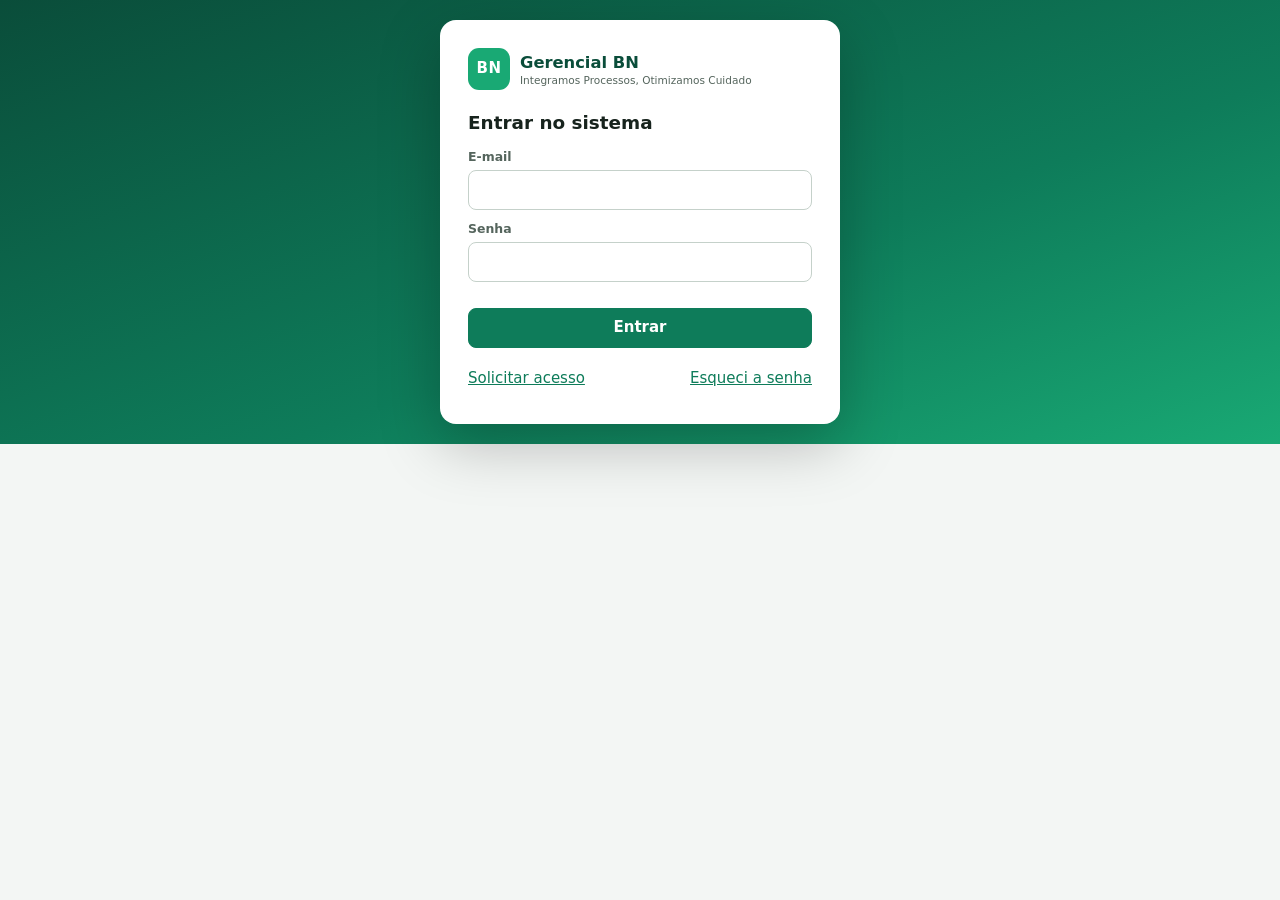
<file: index.html>
<!doctype html>
<html lang="pt-BR">
<head>
  <meta charset="utf-8">
  <meta name="viewport" content="width=device-width, initial-scale=1">
  <meta name="theme-color" content="#0b5d44">
  <title>Gerencial BN</title>
  <link rel="stylesheet" href="./css/app.css?v=1">
</head>
<body>
  <div id="app"><p class="carregando">Carregando…</p></div>
  <div id="janela" class="fundo"></div>
  <div id="aviso" class="aviso" role="status" aria-live="polite"></div>
  <noscript>O Gerencial BN precisa de JavaScript ligado.</noscript>
  <script src="./config.js?v=1"></script>
  <script type="module" src="./js/app.js?v=1"></script>
</body>
</html>
</file>
<file: css/app.css>
/* GERENCIAL BN — visual. Verde BN, menu lateral, funciona no celular. */
:root{
  --verde:#0e7c5a; --verde-escuro:#0a4d3a; --verde-fundo:#e7f4ee; --verde-vivo:#19a974;
  --tinta:#17231d; --tinta-2:#55655d; --linha:#dfe7e2; --papel:#fff; --fundo:#f3f6f4;
  --vermelho:#b42318; --vermelho-fundo:#fdecea; --ambar:#a15c00; --ambar-fundo:#fff3dd; --azul:#1d5fa8;
  --raio:12px; --sombra:0 1px 2px rgba(16,40,30,.06),0 4px 14px rgba(16,40,30,.05);
}
*,*::before,*::after{box-sizing:border-box}
html,body{height:100%;margin:0}
body{font:15px/1.45 system-ui,-apple-system,"Segoe UI",Roboto,Arial,sans-serif;color:var(--tinta);background:var(--fundo);-webkit-text-size-adjust:100%}
h1,h2,h3,h4{margin:0;line-height:1.2;text-wrap:balance}
h2{font-size:1rem;margin:26px 0 10px;color:var(--verde-escuro)}
h4{font-size:.9rem;margin:18px 0 8px}
a{color:var(--verde)}
small{color:var(--tinta-2);font-size:.78rem}
button,input,select,textarea{font:inherit;color:inherit}
input,select,textarea{border:1px solid #c5d1ca;border-radius:8px;padding:8px 10px;background:#fff;min-height:38px;max-width:100%}
textarea{width:100%;resize:vertical}
:focus-visible{outline:3px solid #7cc7a8;outline-offset:1px}
.carregando,.vazio{padding:48px 16px;text-align:center;color:var(--tinta-2)}
.vazio{background:var(--papel);border:1px dashed #c5d1ca;border-radius:var(--raio)}
.fraco{color:var(--tinta-2);font-size:.82rem}.centro{text-align:center}
.texto{color:var(--tinta-2);margin:0 0 14px;max-width:80ch}.texto b{color:var(--tinta)}
.lista{padding-left:18px;margin-top:16px}
.pos{color:var(--verde)}.neg{color:var(--vermelho)}
.so-celular{display:none}

/* botões */
.botao{border:1px solid #c5d1ca;background:#fff;border-radius:8px;padding:8px 14px;min-height:38px;cursor:pointer;font-weight:600;text-decoration:none;display:inline-flex;align-items:center;justify-content:center;color:var(--tinta);white-space:nowrap}
.botao:hover{border-color:var(--verde);color:var(--verde)}
.botao.principal{background:var(--verde);border-color:var(--verde);color:#fff}.botao.principal:hover{background:var(--verde-escuro);color:#fff}
.botao.perigo{color:var(--vermelho);border-color:#e8b4ae}.botao.perigo:hover{background:var(--vermelho-fundo)}
.botao.pequeno{padding:4px 10px;min-height:30px;font-size:.82rem}
.botao.cheio{width:100%}.botao:disabled{opacity:.5;cursor:default}
.icone-botao{border:1px solid #c5d1ca;background:#fff;border-radius:8px;width:38px;height:38px;cursor:pointer;display:inline-flex;align-items:center;justify-content:center;font-size:1.2rem}
.x{border:0;background:none;font-size:1.5rem;line-height:1;cursor:pointer;color:var(--tinta-2);padding:2px 8px;border-radius:6px}
.selo{display:inline-block;padding:2px 8px;border-radius:99px;font-size:.72rem;font-weight:700;white-space:nowrap;background:#eceff0;color:#44524b}
.selo.ok{background:var(--verde-fundo);color:var(--verde-escuro)}.selo.pendente{background:var(--vermelho-fundo);color:var(--vermelho)}
.selo.parcial{background:var(--ambar-fundo);color:var(--ambar)}.selo.excedente{background:#e6effa;color:var(--azul)}
.bolinha{display:inline-block;width:10px;height:10px;border-radius:50%}

/* entrada */
.entrada{min-height:100%;display:grid;place-items:center;padding:20px;background:linear-gradient(160deg,var(--verde-escuro),var(--verde) 60%,var(--verde-vivo))}
.entrada-cartao{background:#fff;border-radius:16px;padding:28px;width:100%;max-width:400px;box-shadow:0 20px 60px rgba(0,0,0,.25)}
.entrada-cartao h1{font-size:1.15rem;margin:22px 0 14px}
.entrada-cartao .marca{color:var(--verde-escuro)}.entrada-cartao .marca small{color:var(--tinta-2)}
.entrada-links{display:flex;justify-content:space-between;gap:10px;margin-top:14px}
.entrada-links button{border:0;background:none;color:var(--verde);cursor:pointer;padding:6px 0;text-decoration:underline}
.nota{background:var(--verde-fundo);border-radius:8px;padding:10px 12px;margin:0 0 12px;font-size:.88rem}
.marca{display:flex;align-items:center;gap:10px}
.marca-sinal{flex:none;width:42px;height:42px;border-radius:11px;background:var(--verde-vivo);color:#fff;font-weight:800;display:grid;place-items:center;letter-spacing:.5px}
.marca b{display:block;font-size:1.02rem}.marca small{display:block;font-size:.66rem;line-height:1.2}

/* casco */
.casco{display:grid;grid-template-columns:248px 1fr;height:100%}
.lateral{background:var(--verde-escuro);color:#dff3ea;display:flex;flex-direction:column;padding:18px 12px;overflow-y:auto}
.lateral .marca{padding:0 6px 14px;color:#fff}.lateral .marca small{color:#a9d6c3}
.lateral nav{flex:1}
.lateral .grupo{font-size:.66rem;text-transform:uppercase;letter-spacing:.09em;color:#8fc4ae;margin:16px 10px 4px}
.lateral nav a{display:flex;align-items:center;gap:10px;padding:9px 10px;border-radius:9px;color:#dff3ea;text-decoration:none;font-weight:500}
.lateral nav a:hover{background:rgba(255,255,255,.09)}
.lateral nav a.ativo{background:#fff;color:var(--verde-escuro);font-weight:700}
.quem{border-top:1px solid rgba(255,255,255,.16);padding:12px 8px 0;margin-top:12px}
.quem b,.quem small{display:block}.quem small{color:#a9d6c3}
.quem button{border:0;background:none;color:#c9ecdd;text-decoration:underline;cursor:pointer;padding:6px 10px 0 0;font-size:.82rem}
.palco{overflow-y:auto;min-width:0}
.topo{display:flex;align-items:center;gap:12px;padding:16px 26px;background:var(--papel);border-bottom:1px solid var(--linha);position:sticky;top:0;z-index:5}
.topo h1{font-size:1.2rem;flex:1}
main{padding:22px 26px 60px;max-width:1500px}
.veu{display:none}

/* blocos comuns */
.cartao{background:var(--papel);border:1px solid var(--linha);border-radius:var(--raio);padding:14px 16px;box-shadow:var(--sombra)}
.indicadores{display:grid;grid-template-columns:repeat(auto-fit,minmax(170px,1fr));gap:12px;margin-bottom:16px}
.indicadores .cartao small{display:block}
.indicadores .cartao b{display:block;font-size:1.35rem;margin-top:2px;font-variant-numeric:tabular-nums}
.indicadores .cartao em{font-style:normal;font-size:.74rem;color:var(--tinta-2)}
.barra-acoes{display:flex;flex-wrap:wrap;gap:8px;align-items:center;margin-bottom:16px}
.empurra{flex:1}
.abas{display:flex;gap:6px;flex-wrap:wrap;margin-bottom:16px}
.abas button{border:1px solid #c5d1ca;background:#fff;border-radius:99px;padding:7px 16px;cursor:pointer;font-weight:600;min-height:36px}
.abas button.ativa{background:var(--verde);border-color:var(--verde);color:#fff}
.abas.juntas{margin:0;gap:0}.abas.juntas button{border-radius:0;margin-left:-1px}
.abas.juntas button:first-child{border-radius:8px 0 0 8px;margin-left:0}.abas.juntas button:last-child{border-radius:0 8px 8px 0}
.marca input[type=checkbox],.campo.marca input{min-height:0;width:17px;height:17px;accent-color:var(--verde)}
label.marca{display:inline-flex;align-items:center;gap:6px;font-size:.88rem}
.rola{overflow-x:auto;background:var(--papel);border:1px solid var(--linha);border-radius:var(--raio);box-shadow:var(--sombra)}
table{width:100%;border-collapse:collapse;font-size:.88rem}
th{text-align:left;font-size:.72rem;text-transform:uppercase;letter-spacing:.04em;color:var(--tinta-2);padding:10px 12px;border-bottom:1px solid var(--linha);white-space:nowrap;background:#f8faf9}
td{padding:9px 12px;border-bottom:1px solid #edf1ee;vertical-align:top}
tr:last-child td{border-bottom:0}
.n{text-align:right;font-variant-numeric:tabular-nums;white-space:nowrap}
td input[type=number]{width:110px;min-height:32px;padding:4px 8px}td input[type=date]{min-height:32px;padding:4px 8px}
td select{min-height:32px;padding:4px 8px}
.barra{height:8px;background:#e6ece8;border-radius:5px;overflow:hidden;min-width:80px}
.barra i{display:block;height:100%;background:var(--verde);border-radius:5px}
.teto.alerta .barra i{background:#d98a00}.teto.cheio .barra i{background:var(--vermelho)}
.cartao.teto{display:flex;flex-wrap:wrap;gap:8px 22px;align-items:center;margin-bottom:16px;border-left:4px solid var(--verde)}
.cartao.teto.alerta{border-left-color:#d98a00}.cartao.teto.cheio{border-left-color:var(--vermelho)}
.cartao.teto small{display:block}.cresce{flex:1;min-width:160px}
.teto.linha{display:grid;grid-template-columns:minmax(90px,1.2fr) 2fr auto;gap:10px;align-items:center;padding:6px 0;font-size:.88rem}
.duas-barras i{display:block;height:7px;border-radius:4px;margin:2px 0;min-width:2px}.b-pos{background:var(--verde)}.b-neg{background:#d9796f}
.duas-colunas{display:grid;grid-template-columns:1fr 1fr;gap:16px}
.bloco h2{margin-top:0}.bloco h2:not(:first-child){margin-top:22px}
.alertas{list-style:none;padding:0;margin:0}.alertas li{border-bottom:1px solid #edf1ee}.alertas li:last-child{border:0}
.alertas a{display:block;padding:8px 0;color:var(--tinta);text-decoration:none;font-size:.9rem}.alertas a:hover{color:var(--verde)}
.colunas-graf{display:flex;gap:10px;align-items:flex-end;height:150px;padding-top:18px}
.colunas-graf div{flex:1;height:100%;display:flex;flex-direction:column;justify-content:flex-end;align-items:center;gap:4px}
.colunas-graf i{display:block;width:100%;max-width:46px;background:var(--verde);border-radius:6px 6px 0 0;min-height:2px}
.colunas-graf span{font-size:.76rem;font-weight:700;font-variant-numeric:tabular-nums}

/* escala */
.semana{margin-bottom:18px}
.semana>header{display:flex;justify-content:space-between;gap:10px;font-size:.84rem;color:var(--tinta-2);margin-bottom:6px}
.semana>header b{color:var(--tinta)}
.dias{display:grid;grid-template-columns:repeat(7,minmax(0,1fr));gap:8px}
@media (max-width:1180px){.dias{grid-template-columns:repeat(auto-fill,minmax(168px,1fr))}}
.dia{background:var(--papel);border:1px solid var(--linha);border-radius:10px;overflow:hidden;border-top:3px solid var(--cor,var(--verde))}
.dia.fds{background:#fafbfa}.dia.hoje{box-shadow:0 0 0 2px var(--verde-vivo)}
.dia-topo{padding:6px 10px;font-size:.8rem;color:var(--tinta-2);border-bottom:1px solid #edf1ee}.dia-topo b{font-size:1rem;color:var(--tinta)}
.turno{padding:8px 10px;border-bottom:1px solid #edf1ee;border-left:3px solid transparent}.turno:last-child{border-bottom:0}
.turno.realizado{border-left-color:var(--verde-vivo);background:#f4fbf7}.turno.confirmado{border-left-color:var(--azul);background:#f3f7fc}
.turno.cancelado{border-left-color:var(--vermelho);background:#fdf4f3}.turno.cancelado .turno-medico{text-decoration:line-through}
.turno.apagado{opacity:.28}
.turno-nome{font-size:.68rem;text-transform:uppercase;letter-spacing:.05em;color:var(--tinta-2)}
.turno-medico{display:block;width:100%;text-align:left;border:0;background:none;padding:3px 0;font-weight:700;cursor:pointer;min-height:28px}
.turno-medico.vazio{font-weight:500;color:#8a9a92;font-style:italic}.turno-medico:disabled{cursor:default}
.turno-pac{display:flex;align-items:center;gap:6px;font-size:.8rem;color:var(--tinta-2)}
.turno-pac input{width:66px;min-height:30px;padding:3px 6px;font-weight:700;color:var(--tinta)}
.turno-status{display:flex;gap:3px;margin-top:6px}
.turno-status button{flex:1;border:1px solid #cfd9d3;background:#fff;border-radius:6px;font-size:.68rem;padding:4px 0;cursor:pointer;min-height:26px}
.turno-status button.on{color:#fff;font-weight:700}.turno-status .on.realizado{background:var(--verde);border-color:var(--verde)}
.turno-status .on.confirmado{background:var(--azul);border-color:var(--azul)}.turno-status .on.cancelado{background:var(--vermelho);border-color:var(--vermelho)}
.turno-rep{font-size:.72rem;color:var(--verde-escuro);margin-top:4px}

/* quadro de processos */
.quadro{display:grid;grid-auto-flow:column;grid-auto-columns:minmax(230px,1fr);gap:12px;overflow-x:auto;padding-bottom:10px;align-items:start}
.coluna{background:#e9efec;border-radius:var(--raio);padding:10px}
.coluna>header{display:flex;justify-content:space-between;font-size:.84rem;margin-bottom:8px;padding:0 4px}
.coluna>header span{background:#fff;border-radius:99px;padding:0 8px;font-weight:700;font-size:.76rem}
.ficha{background:#fff;border-radius:10px;padding:10px 12px;margin-bottom:8px;cursor:pointer;box-shadow:var(--sombra);border:1px solid transparent}
.ficha:hover{border-color:var(--verde)}.ficha b{display:block;margin:2px 0 6px;overflow-wrap:anywhere}
.ficha-pe{display:flex;flex-wrap:wrap;gap:6px;align-items:center}
.resumo{display:grid;grid-template-columns:repeat(auto-fit,minmax(150px,1fr));gap:12px;margin-bottom:12px}.resumo small{display:block}
.tarefas{list-style:none;padding:0;margin:0}
.tarefas li{display:flex;align-items:center;gap:8px;padding:7px 0;border-bottom:1px solid #edf1ee}
.tarefas label{flex:1;display:flex;gap:8px;align-items:flex-start}.tarefas input{min-height:0;width:17px;height:17px;margin-top:2px;accent-color:var(--verde)}
.tarefas .feita span{text-decoration:line-through;color:var(--tinta-2)}
.nova-tarefa{display:flex;gap:8px;margin-top:10px;flex-wrap:wrap}.nova-tarefa input[name=titulo]{flex:1;min-width:180px}

/* janela e formulário */
.fundo{display:none;position:fixed;inset:0;background:rgba(10,30,22,.5);z-index:50;align-items:flex-start;justify-content:center;padding:4vh 12px;overflow-y:auto}
.fundo.visivel{display:flex}
.janela{background:#fff;border-radius:14px;width:100%;max-width:520px;box-shadow:0 24px 70px rgba(0,0,0,.3)}.janela.larga{max-width:720px}
.janela-topo{display:flex;align-items:center;justify-content:space-between;gap:10px;padding:16px 20px 0}.janela-topo h3{font-size:1.05rem;overflow-wrap:anywhere}
.janela-corpo{padding:14px 20px 20px}
.formulario{display:grid;grid-template-columns:1fr 1fr;gap:12px}
.campo{grid-column:1/-1;display:flex;flex-direction:column;gap:4px;min-width:0}.campo.meio{grid-column:auto}
.campo>label{font-size:.78rem;font-weight:600;color:var(--tinta-2)}
.campo input:not([type=checkbox]),.campo select{width:100%}
.campo.marca{flex-direction:row;align-items:center;gap:8px;align-self:end;min-height:38px}
.varios{display:flex;flex-wrap:wrap;gap:6px 14px;font-size:.9rem}.varios label{display:flex;gap:6px;align-items:center}.varios input{min-height:0;accent-color:var(--verde)}
.erro-form{grid-column:1/-1;color:var(--vermelho);font-size:.86rem;min-height:1.2em}
.acoes{grid-column:1/-1;display:flex;gap:8px;justify-content:flex-end;flex-wrap:wrap;margin-top:6px}.acoes .esquerda{margin-right:auto}
.escolhas{display:flex;flex-wrap:wrap;gap:8px;margin-bottom:14px}
.mensagem{font-family:ui-monospace,Menlo,Consolas,monospace;font-size:.82rem;margin-bottom:12px}
.entrada-cartao .campo{margin-bottom:10px}.entrada-cartao .campo input{width:100%}
.aviso{position:fixed;left:50%;bottom:22px;transform:translate(-50%,20px);background:var(--tinta);color:#fff;padding:11px 18px;border-radius:10px;z-index:80;opacity:0;pointer-events:none;transition:.2s;max-width:92vw;font-size:.9rem}
.aviso.visivel{opacity:1;transform:translate(-50%,0)}.aviso.erro{background:var(--vermelho)}

/* celular */
@media (max-width:860px){
  .casco{grid-template-columns:1fr}
  .lateral{position:fixed;inset:0 auto 0 0;width:260px;z-index:30;transform:translateX(-100%);transition:transform .2s}
  .menu-aberto .lateral{transform:none}
  .menu-aberto .veu{display:block;position:fixed;inset:0;background:rgba(0,0,0,.4);z-index:20}
  .so-celular{display:inline-flex}
  .topo{padding:10px 14px}.topo h1{font-size:1.05rem}
  main{padding:14px 14px 70px}
  .duas-colunas{grid-template-columns:1fr}
  .indicadores{grid-template-columns:repeat(2,minmax(0,1fr));gap:8px}
  .indicadores .cartao{padding:10px 12px}.indicadores .cartao b{font-size:1.08rem;overflow-wrap:anywhere}
  .dias{grid-template-columns:repeat(2,minmax(0,1fr))}
  .formulario{grid-template-columns:1fr}.campo.meio{grid-column:1/-1}
  input,select,textarea{font-size:16px}
  .barra-acoes input[type=search]{flex:1 1 100%}
}
@media (prefers-reduced-motion:reduce){*{transition:none!important}}
@media print{.lateral,.topo,.barra-acoes,.abas{display:none}.casco{display:block}.palco{overflow:visible}}
</file>
